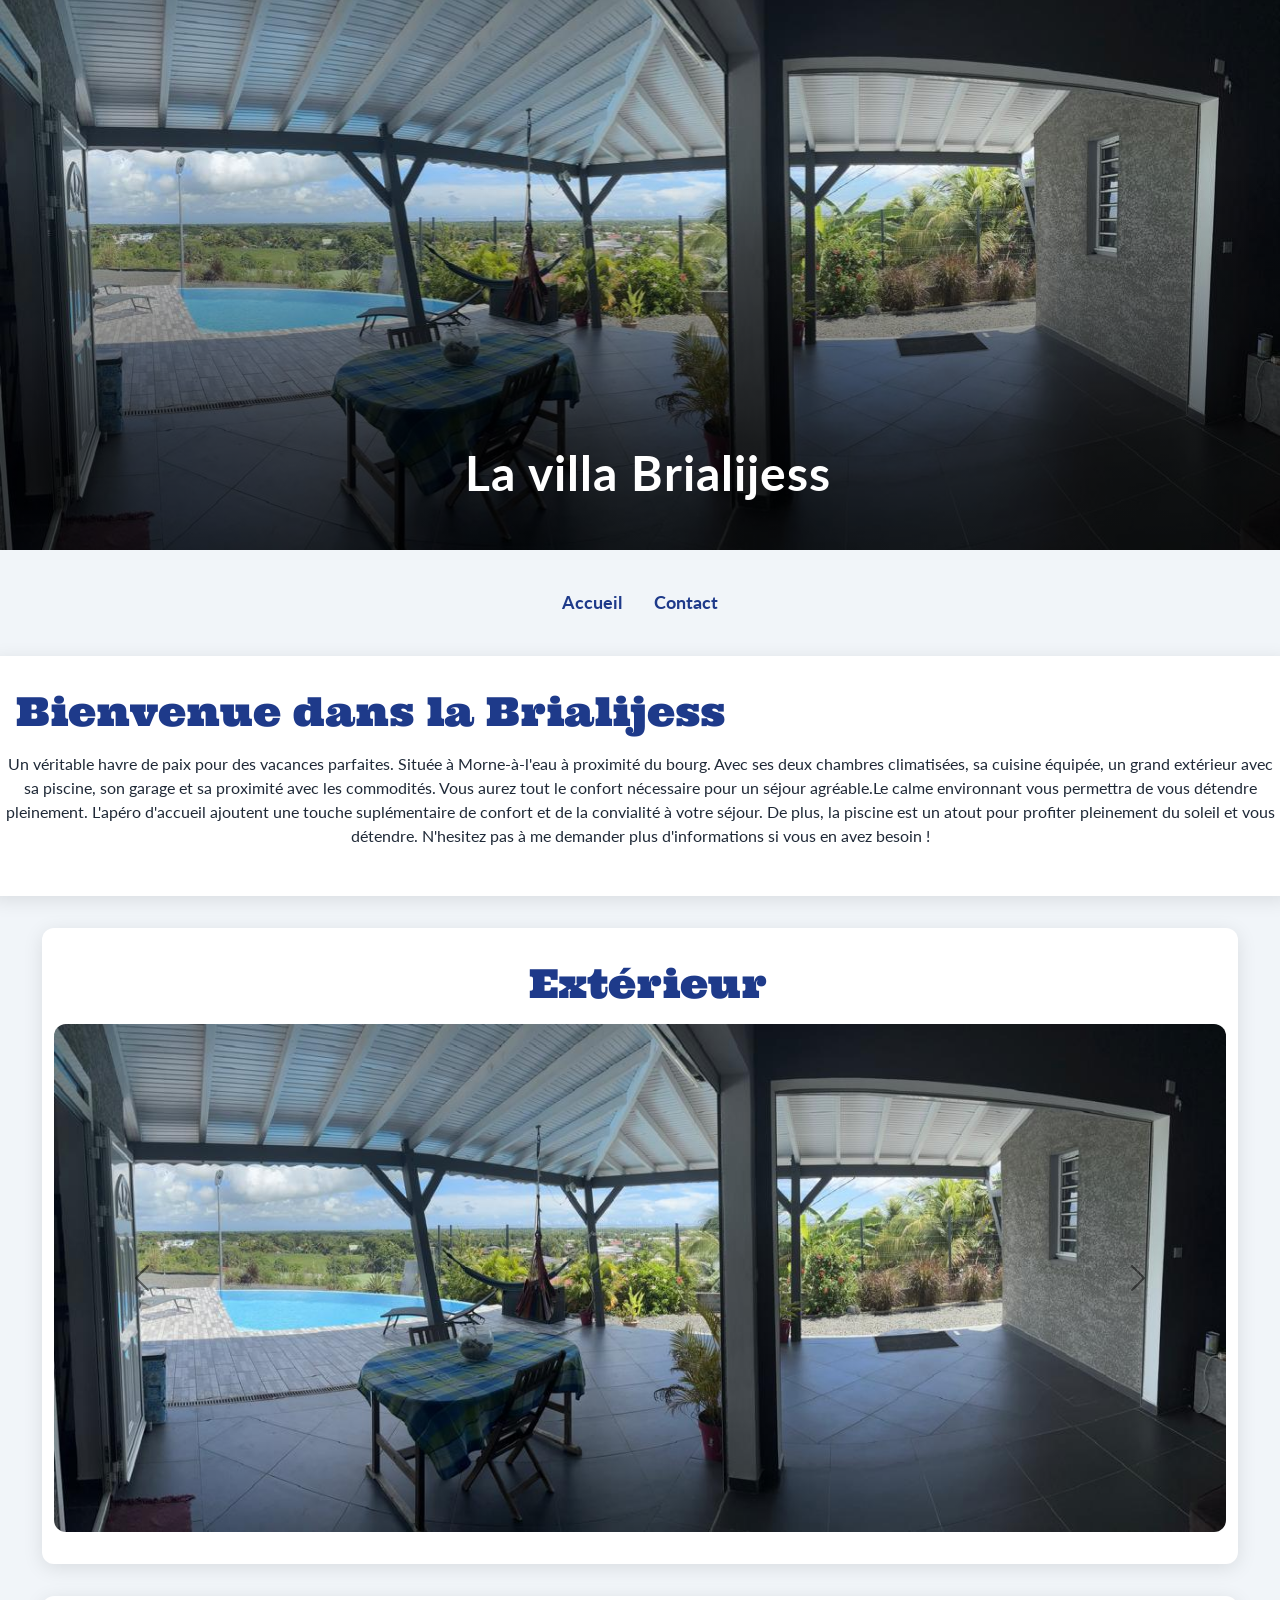
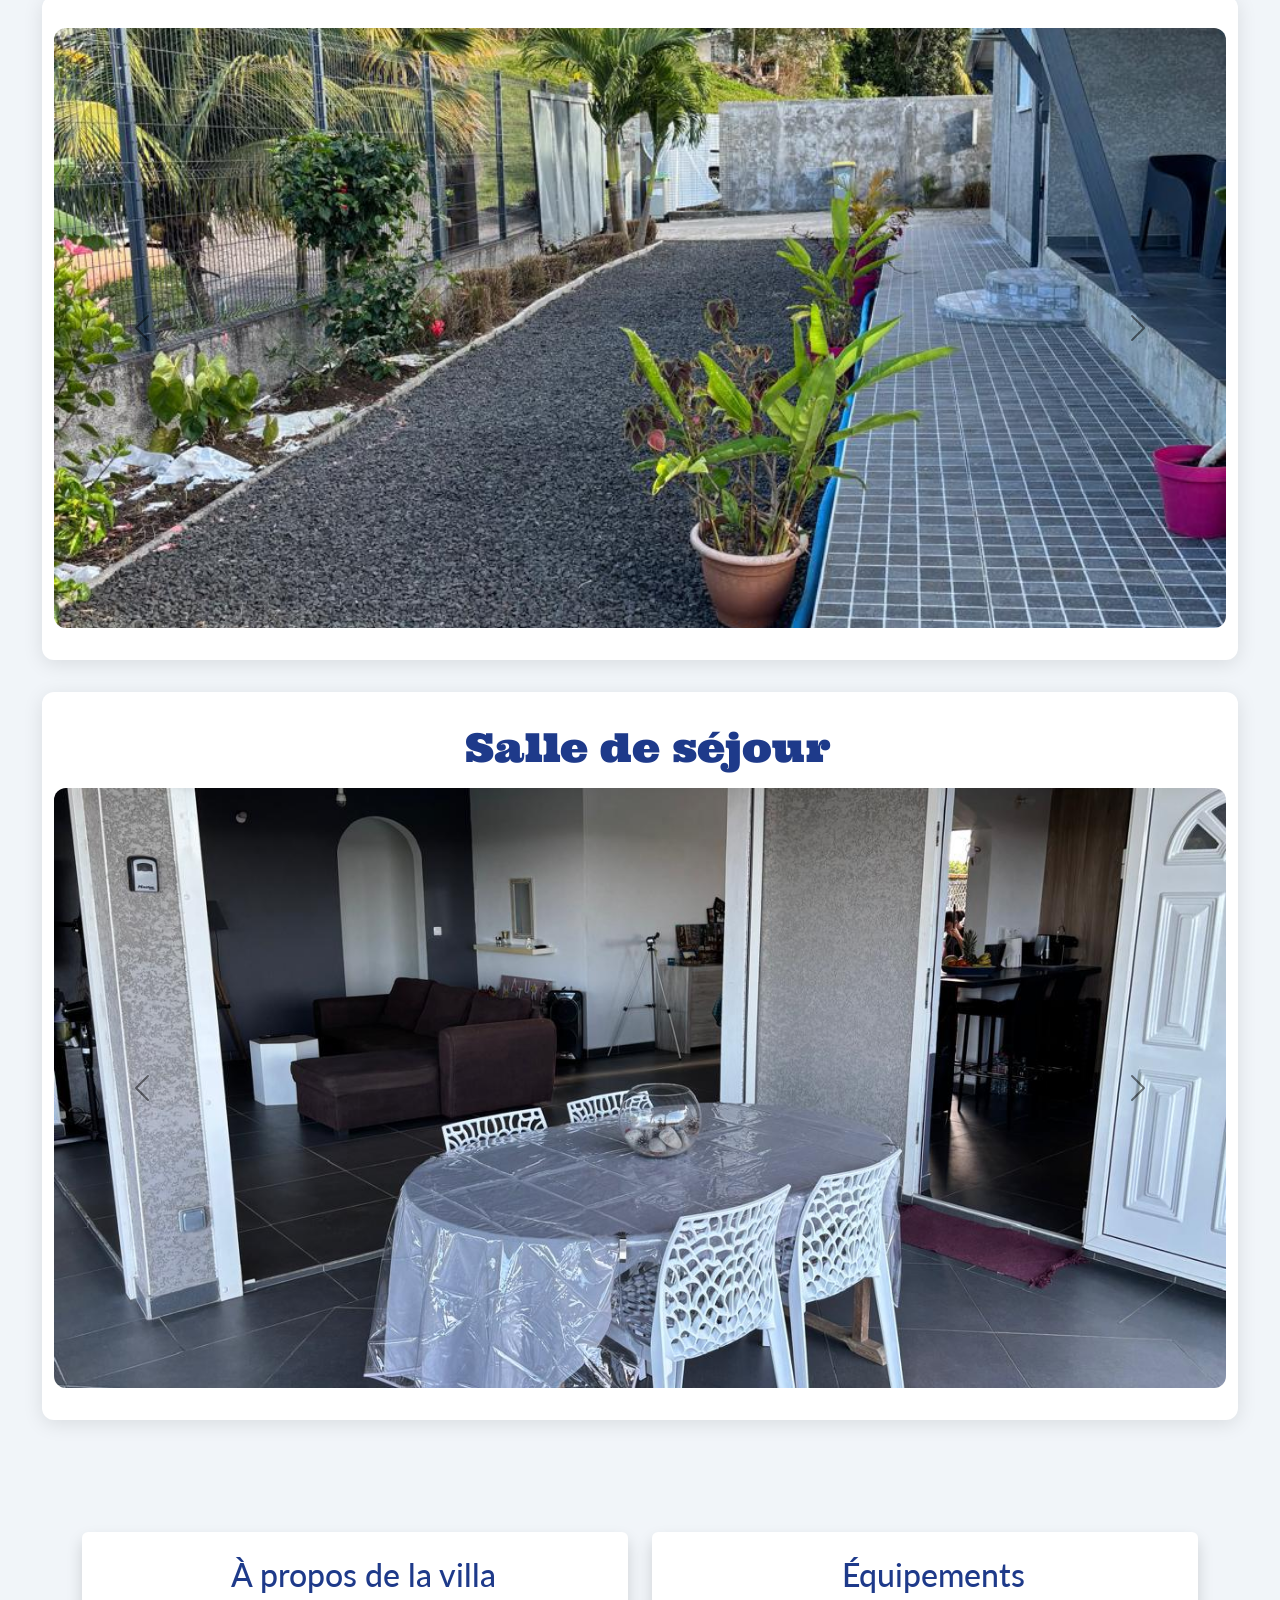
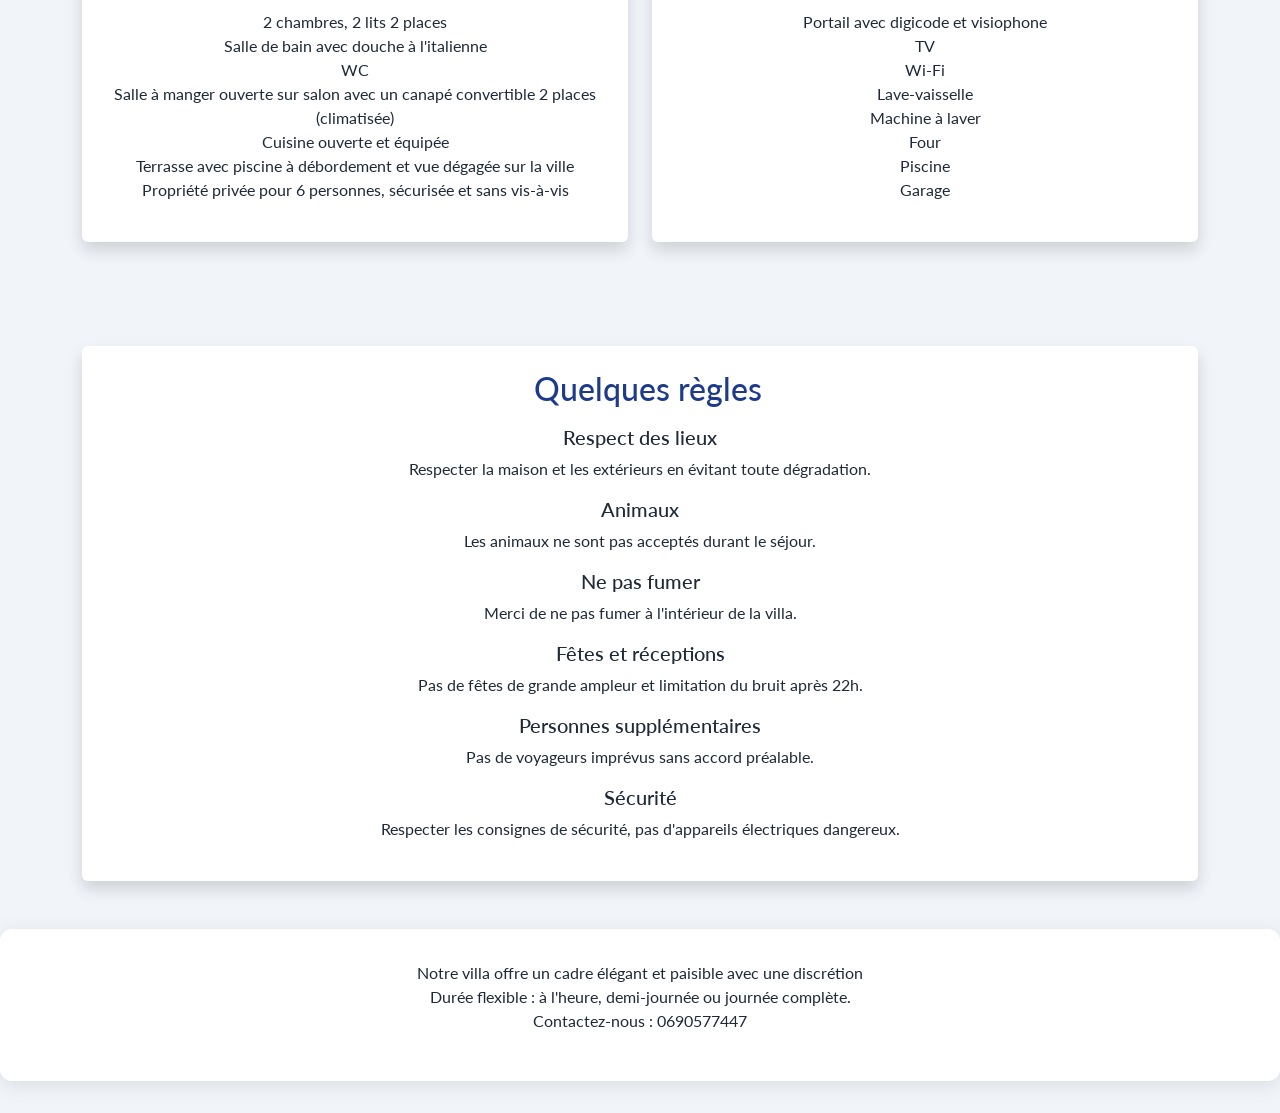
<file: index.html>
<!DOCTYPE html>
<html lang="fr">

	<head>
		<meta charset="utf-8">
		<meta name="viewport" content="width=device-width, initial-scale=1">
		<title>La villa Brialijess</title>
		<link rel="icon" href="./img/ext11.jpeg">
		<link href="https://cdn.jsdelivr.net/npm/bootstrap@5.3.3/dist/css/bootstrap.min.css" rel="stylesheet">
		<link href="https://fonts.googleapis.com/css2?family=Lato:wght@400;700&family=Lobster&family=Ultra&display=swap" rel="stylesheet">
		<link rel="stylesheet" href="https://unpkg.com/aos@2.3.1/dist/aos.css">
		<link rel="stylesheet" href="./css/style.css">
	</head>

	<body>
		
		
		<header class="header">
			<h1>La villa Brialijess</h1>
		</header>

		<section class="row justify-content-center" id="Présentation">
			<nav>
				<ul class="nav justify-content-center">
					<li class="nav-item">
						<a class="nav-link active" href="index.html">Accueil</a>
					</li>
					<li class="nav-item">
						<a class="nav-link active" href="contact.html">Contact</a>
					</li>
				</ul>
			</nav>

			<article>
				<h1>Bienvenue dans la Brialijess</h1>
				<p>Un véritable havre de paix pour des vacances parfaites.
					Située à Morne-à-l'eau à proximité du bourg.
					Avec ses deux chambres climatisées, sa cuisine équipée, un grand extérieur
					avec sa piscine, son garage et sa proximité avec les commodités. Vous aurez tout 
					le confort nécessaire pour un séjour agréable.Le calme environnant vous permettra de vous détendre pleinement.
					L'apéro d'accueil ajoutent une touche suplémentaire de confort et de la convialité à votre séjour.
					De plus, la piscine est un atout pour profiter pleinement du soleil et vous détendre.
					N'hesitez pas à me demander plus d'informations si vous en avez besoin !
				</p>
			</article>


			<!-- Carrousel Extérieur -->
			<article class="col-md-11 text-center">
				<h1>Extérieur</h1>
				<div data-aos="fade-up">
					<div id="carouselExt" class="carousel slide carousel-fade">
						<div class="carousel-inner">
							<div class="carousel-item active">
								<img src="./img/ext11.jpeg" class="d-block w-100" alt="Vue extérieure 1">
							</div>
							<div class="carousel-item">
								<img src="./img/ext4.jpeg" class="d-block w-100" alt="Vue extérieure 2">
							</div>
							<div class="carousel-item">
								<img src="./img/ext10.jpeg" class="d-block w-100" alt="Vue extérieure 3">
							</div>
						</div>
						<button class="carousel-control-prev" type="button" data-bs-target="#carouselExt" data-bs-slide="prev">
							<span class="carousel-control-prev-icon"></span>
							<span class="visually-hidden">Précédent</span>
						</button>
						<button class="carousel-control-next" type="button" data-bs-target="#carouselExt" data-bs-slide="next">
							<span class="carousel-control-next-icon"></span>
							<span class="visually-hidden">Suivant</span>
						</button>
					</div>
				</div>
			</article>

			<!-- Carrousel Extérieur -->
			<article class="col-md-11 text-center">
				<div data-aos="fade-up">
					<div id="carouselExt2" class="carousel slide carousel-fade">
						<div class="carousel-inner">
							<div class="carousel-item active">
								<img src="./img/ext6.jpeg" class="d-block w-100" alt="Vue extérieure 1">
							</div>
							<div class="carousel-item">
								<img src="./img/ext5.jpeg" class="d-block w-100" alt="Vue extérieure 2">
							</div>
							<div class="carousel-item">
								<img src="./img/ext3.jpeg" class="d-block w-100" alt="Vue extérieure 3">
							</div>
						</div>
						<button class="carousel-control-prev" type="button" data-bs-target="#carouselExt2" data-bs-slide="prev">
							<span class="carousel-control-prev-icon"></span>
							<span class="visually-hidden">Précédent</span>
						</button>
						<button class="carousel-control-next" type="button" data-bs-target="#carouselExt2" data-bs-slide="next">
							<span class="carousel-control-next-icon"></span>
							<span class="visually-hidden">Suivant</span>
						</button>
					</div>
				</div>
			</article>

			<!-- Carrousel Salle de Séjour -->
			<article class="col-md-11 text-center">
				<div data-aos="fade-up">
					<h1>Salle de séjour</h1>
					<div id="carouselSejour" class="carousel slide carousel-fade">
					<div class="carousel-inner">
						<div class="carousel-item active">
						<img src="./img/ext7.jpeg" class="d-block w-100" alt="Salle de séjour 1">
						</div>
						<div class="carousel-item">
						<img src="./img/int1.jpeg" class="d-block w-100" alt="Salle de séjour 2">
						</div>
						<div class="carousel-item">
						<img src="./img/int2.jpeg" class="d-block w-100" alt="Salle de séjour 3">
						</div>
					</div>
					<button class="carousel-control-prev" type="button" data-bs-target="#carouselSejour" data-bs-slide="prev">
						<span class="carousel-control-prev-icon"></span>
						<span class="visually-hidden">Précédent</span>
					</button>
					<button class="carousel-control-next" type="button" data-bs-target="#carouselSejour" data-bs-slide="next">
						<span class="carousel-control-next-icon"></span>
						<span class="visually-hidden">Suivant</span>
					</button>
					</div>
				</div>
			</article>
		</section>
		
		<!-- Section A propos + Equipement -->
		<section class="container my-5">
			<div class="row text-center">
				<div class="col-md-6 mb-4">
					<article class="p-4 bg-white shadow rounded">
						<h2>À propos de la villa</h2>
						<ul class="list-unstyled">
							<li>2 chambres, 2 lits 2 places</li>
							<li>Salle de bain avec douche à l'italienne</li>
							<li>WC</li>
							<li>Salle à manger ouverte sur salon avec un canapé convertible 2 places (climatisée)</li>
							<li>Cuisine ouverte et équipée</li>
							<li>Terrasse avec piscine à débordement et vue dégagée sur la ville</li>
							<li>Propriété privée pour 6 personnes, sécurisée et sans vis-à-vis</li>
						</ul>
					</article>
				</div>

				<div class="col-md-6 mb-4">
					<article class="p-4 bg-white shadow rounded">
						<h2>Équipements</h2>
						<ul class="list-unstyled">
							<li>Portail avec digicode et visiophone</li>
							<li>TV</li>
							<li>Wi-Fi</li>
							<li>Lave-vaisselle</li>
							<li>Machine à laver</li>
							<li>Four</li>
							<li>Piscine</li>
							<li>Garage</li>
						</ul>
					</article>
				</div>
			</div>
		</section>

		<!-- Section Règles -->
		<section class="container my-5">
			<article class="p-4 bg-white shadow rounded">
				<h2>Quelques règles</h2>
				<div class="mt-3">
					<h5>Respect des lieux</h5>
					<p>Respecter la maison et les extérieurs en évitant toute dégradation.</p>

					<h5>Animaux</h5>
					<p>Les animaux ne sont pas acceptés durant le séjour.</p>

					<h5>Ne pas fumer</h5>
					<p>Merci de ne pas fumer à l'intérieur de la villa.</p>

					<h5>Fêtes et réceptions</h5>
					<p>Pas de fêtes de grande ampleur et limitation du bruit après 22h.</p>

					<h5>Personnes supplémentaires</h5>
					<p>Pas de voyageurs imprévus sans accord préalable.</p>

					<h5>Sécurité</h5>
					<p>Respecter les consignes de sécurité, pas d'appareils électriques dangereux.</p>
				</div>
			</article>
		</section>

			
				

			<article>
				<p>Notre villa offre un cadre élégant et paisible avec une discrétion</br>
					Durée flexible : à l'heure, demi-journée ou journée complète.</br>
					Contactez-nous : 0690577447
				</p>
			</article>
			

		<!-- Scripts -->
		<script src="https://unpkg.com/aos@2.3.1/dist/aos.js"></script>
		<script>AOS.init({duration: 1000, once: true});</script>
		<script src="https://cdn.jsdelivr.net/npm/bootstrap@5.3.3/dist/js/bootstrap.bundle.min.js"></script>
	</body>
</html>
</file>
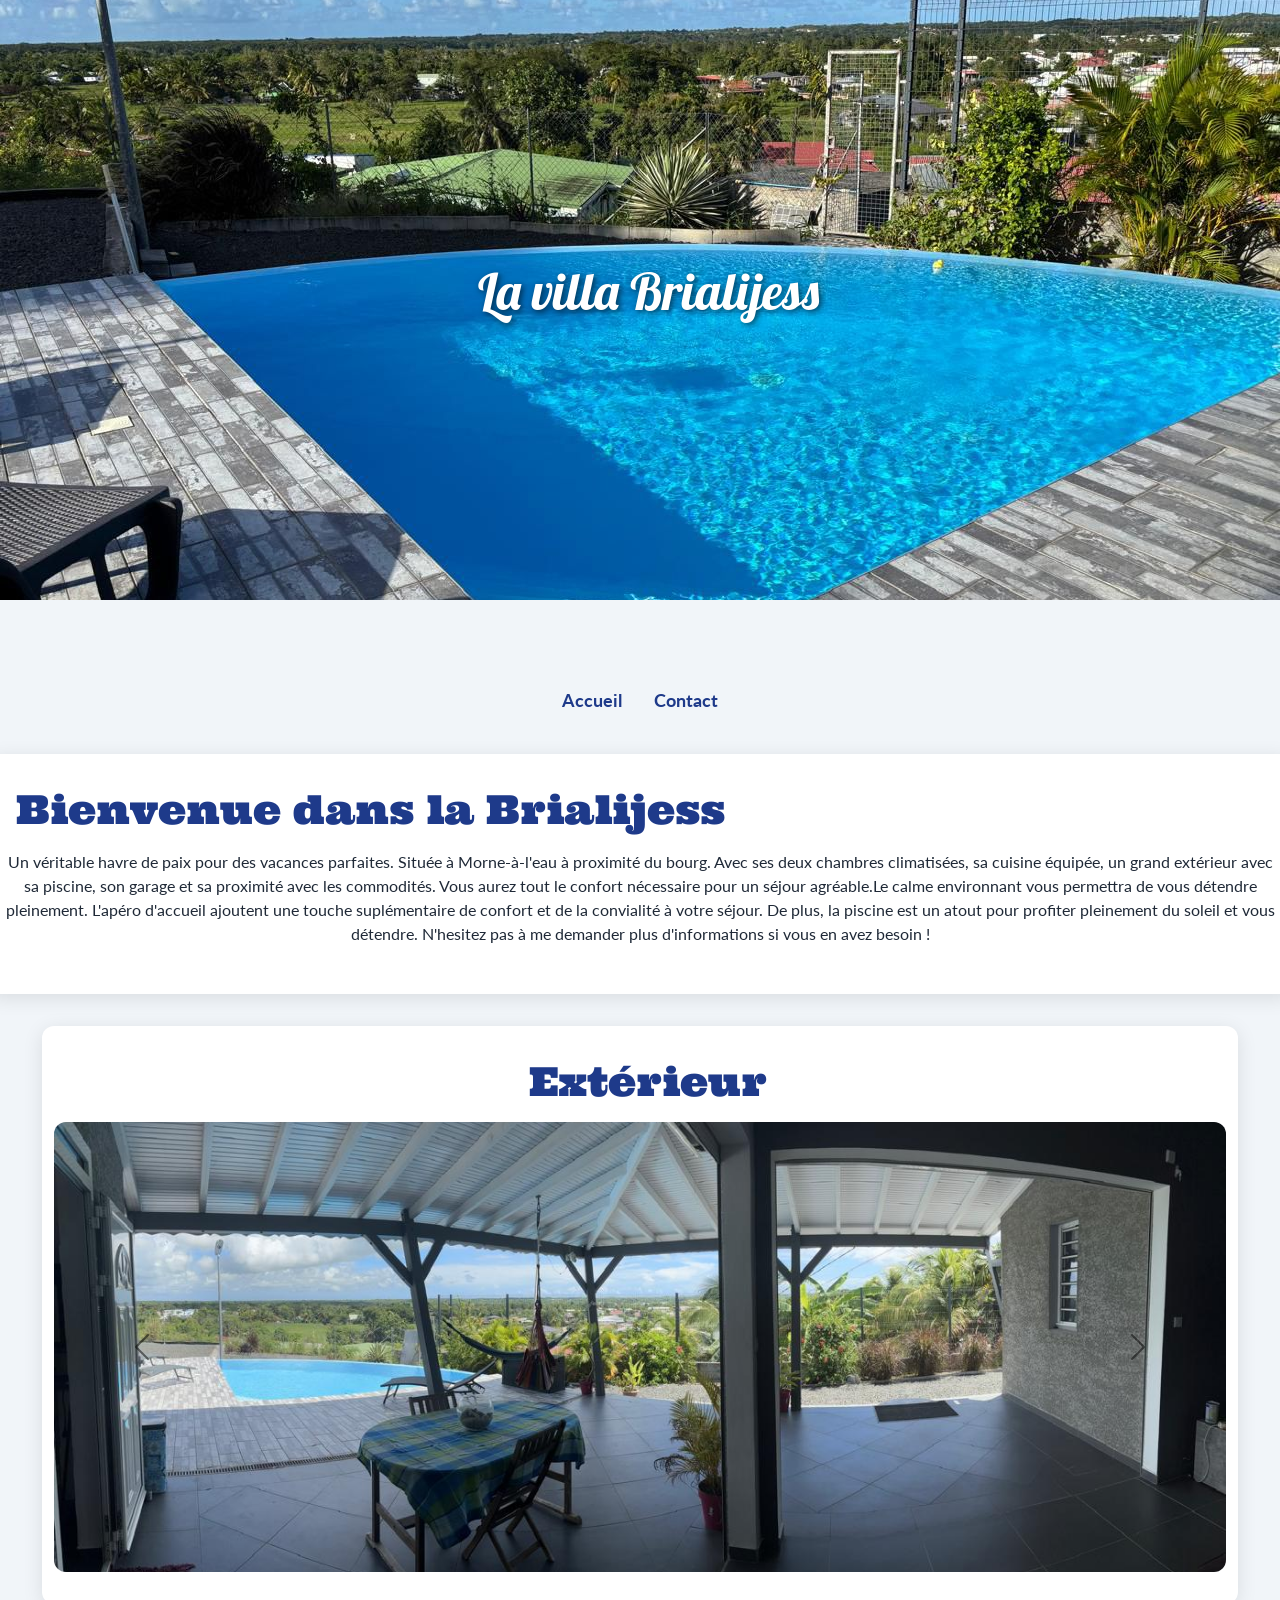
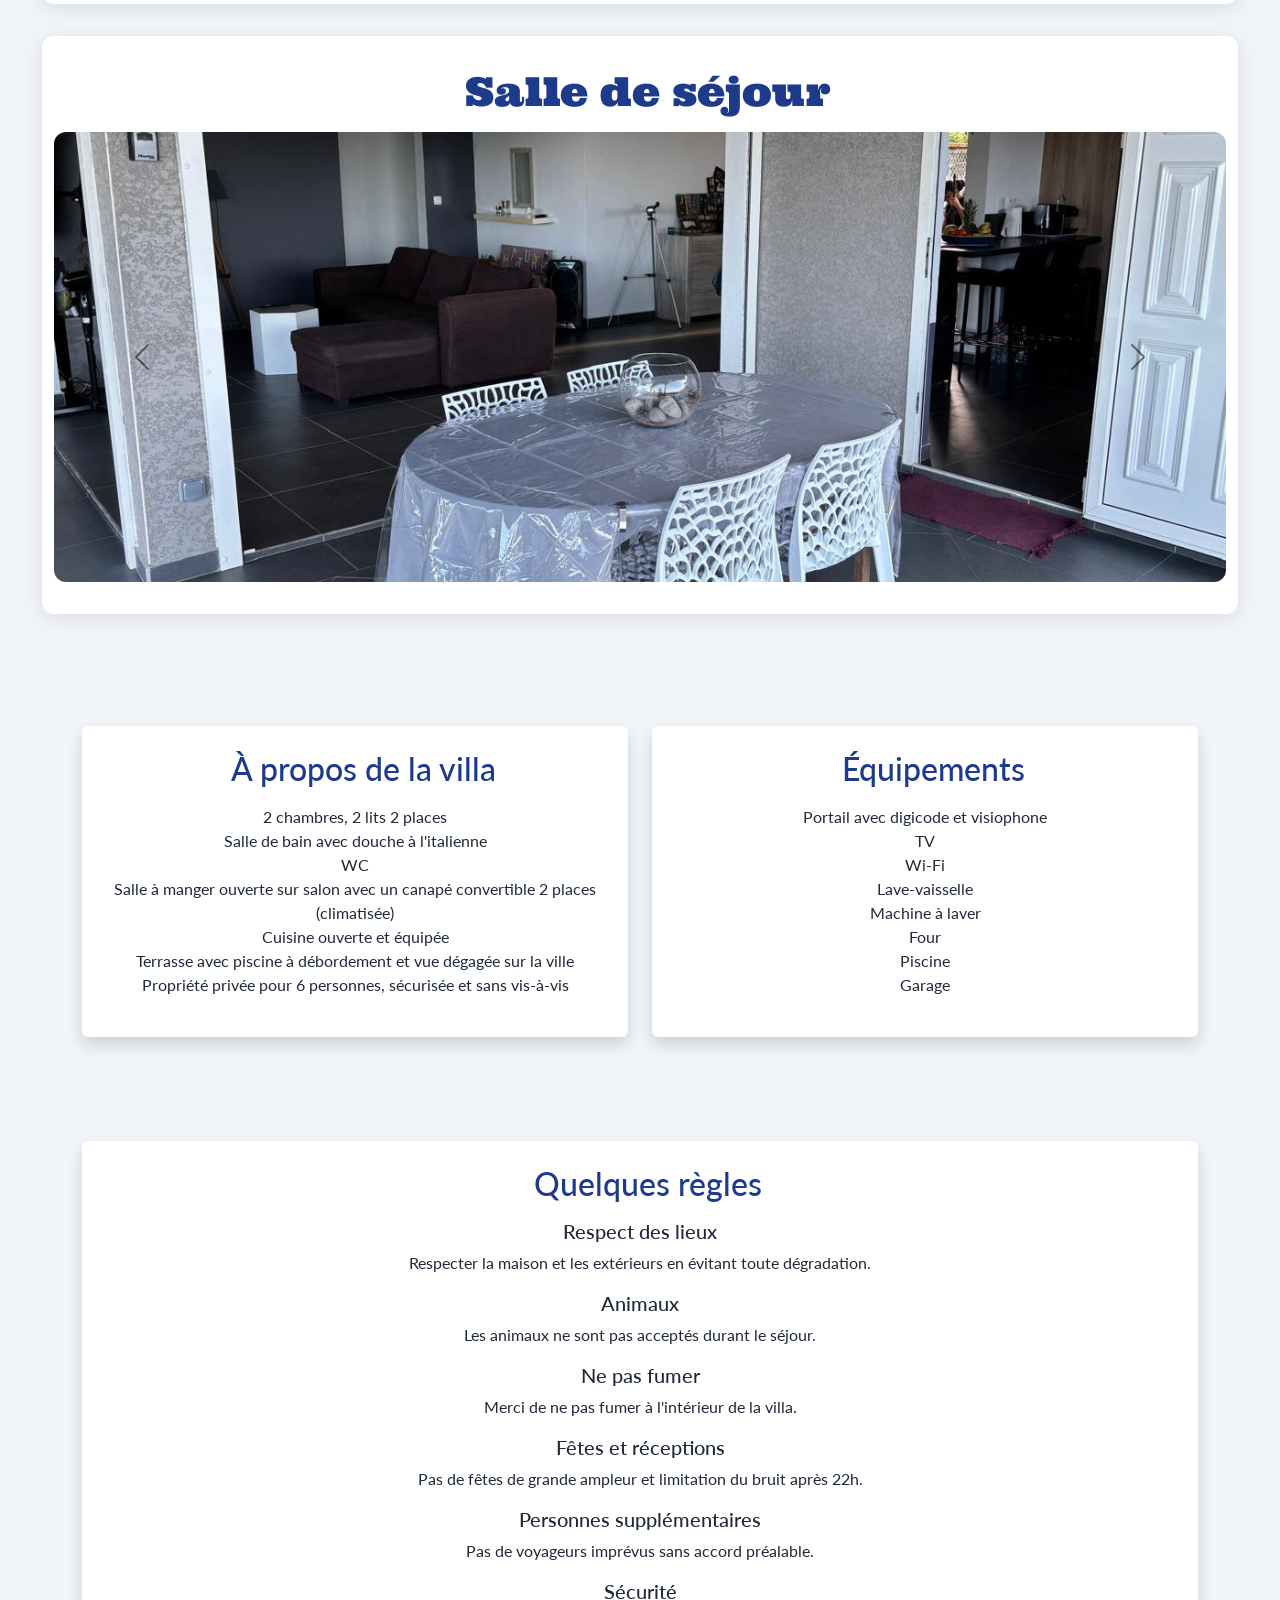
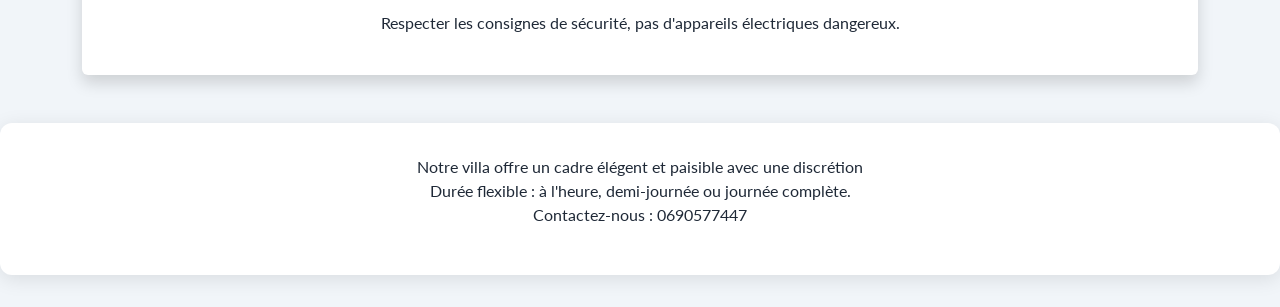
<file: Accueil.html>
<!-- NIBERT-SIBER Jauris -->
<!DOCTYPE html>
<html lang="fr">

	<head>
		<meta charset="utf-8">
		<meta name="viewport" content="width=device-width, initial-scale=1">
		<title>La villa Brialijess</title>
		<link rel="icon" href="./img/ext11.jpeg">
		<link href="https://cdn.jsdelivr.net/npm/bootstrap@5.3.3/dist/css/bootstrap.min.css" rel="stylesheet">
		<link href="https://fonts.googleapis.com/css2?family=Lato:wght@400;700&family=Lobster&family=Ultra&display=swap" rel="stylesheet">
		<link rel="stylesheet" href="https://unpkg.com/aos@2.3.1/dist/aos.css">
		<link rel="stylesheet" href="style.css">
	</head>

	<body>
		<header class="header">
			<h1>La villa Brialijess</h1>
		</header>

		<section class="row justify-content-center" id="Présentation">
			<nav>
				<ul class="nav justify-content-center">
					<li class="nav-item">
						<a class="nav-link active" href="Accueil.html">Accueil</a>
					</li>
					<li class="nav-item">
						<a class="nav-link active" href="contact.html">Contact</a>
					</li>
				</ul>
			</nav>

			<article>
				<h1>Bienvenue dans la Brialijess</h1>
				<p>Un véritable havre de paix pour des vacances parfaites.
					Située à Morne-à-l'eau à proximité du bourg.
					Avec ses deux chambres climatisées, sa cuisine équipée, un grand extérieur
					avec sa piscine, son garage et sa proximité avec les commodités. Vous aurez tout 
					le confort nécessaire pour un séjour agréable.Le calme environnant vous permettra de vous détendre pleinement.
					L'apéro d'accueil ajoutent une touche suplémentaire de confort et de la convialité à votre séjour.
					De plus, la piscine est un atout pour profiter pleinement du soleil et vous détendre.
					N'hesitez pas à me demander plus d'informations si vous en avez besoin !
				</p>
			</article>


			<!-- Carrousel Extérieur -->
			<article class="col-md-11 text-center">
				<h1>Extérieur</h1>
				<div data-aos="fade-up">
					<div id="carouselExt" class="carousel slide carousel-fade">
						<div class="carousel-inner">
							<div class="carousel-item active">
								<img src="./img/ext11.jpeg" class="d-block w-100" alt="Vue extérieure 1">
							</div>
							<div class="carousel-item">
								<img src="./img/ext4.jpeg" class="d-block w-100" alt="Vue extérieure 2">
							</div>
							<div class="carousel-item">
								<img src="./img/ext10.jpeg" class="d-block w-100" alt="Vue extérieure 3">
							</div>
						</div>
						<button class="carousel-control-prev" type="button" data-bs-target="#carouselExt" data-bs-slide="prev">
							<span class="carousel-control-prev-icon"></span>
							<span class="visually-hidden">Précédent</span>
						</button>
						<button class="carousel-control-next" type="button" data-bs-target="#carouselExt" data-bs-slide="next">
							<span class="carousel-control-next-icon"></span>
							<span class="visually-hidden">Suivant</span>
						</button>
					</div>
				</div>
			</article>

			<!-- Carrousel Salle de Séjour -->
			<article class="col-md-11 text-center">
				<div data-aos="fade-up">
					<h1>Salle de séjour</h1>
					<div id="carouselSejour" class="carousel slide carousel-fade">
					<div class="carousel-inner">
						<div class="carousel-item active">
						<img src="./img/ext7.jpeg" class="d-block w-100" alt="Salle de séjour 1">
						</div>
						<div class="carousel-item">
						<img src="./img/int1.jpeg" class="d-block w-100" alt="Salle de séjour 2">
						</div>
						<div class="carousel-item">
						<img src="./img/int2.jpeg" class="d-block w-100" alt="Salle de séjour 3">
						</div>
					</div>
					<button class="carousel-control-prev" type="button" data-bs-target="#carouselSejour" data-bs-slide="prev">
						<span class="carousel-control-prev-icon"></span>
						<span class="visually-hidden">Précédent</span>
					</button>
					<button class="carousel-control-next" type="button" data-bs-target="#carouselSejour" data-bs-slide="next">
						<span class="carousel-control-next-icon"></span>
						<span class="visually-hidden">Suivant</span>
					</button>
					</div>
				</div>
			</article>
		</section>
		
		<!-- Section A propos + Equipement -->
		<section class="container my-5">
			<div class="row text-center">
				<div class="col-md-6 mb-4">
					<article class="p-4 bg-white shadow rounded">
						<h2>À propos de la villa</h2>
						<ul class="list-unstyled">
							<li>2 chambres, 2 lits 2 places</li>
							<li>Salle de bain avec douche à l'italienne</li>
							<li>WC</li>
							<li>Salle à manger ouverte sur salon avec un canapé convertible 2 places (climatisée)</li>
							<li>Cuisine ouverte et équipée</li>
							<li>Terrasse avec piscine à débordement et vue dégagée sur la ville</li>
							<li>Propriété privée pour 6 personnes, sécurisée et sans vis-à-vis</li>
						</ul>
					</article>
				</div>

				<div class="col-md-6 mb-4">
					<article class="p-4 bg-white shadow rounded">
						<h2>Équipements</h2>
						<ul class="list-unstyled">
							<li>Portail avec digicode et visiophone</li>
							<li>TV</li>
							<li>Wi-Fi</li>
							<li>Lave-vaisselle</li>
							<li>Machine à laver</li>
							<li>Four</li>
							<li>Piscine</li>
							<li>Garage</li>
						</ul>
					</article>
				</div>
			</div>
		</section>

		<!-- Section Règles -->
		<section class="container my-5">
			<article class="p-4 bg-white shadow rounded">
				<h2>Quelques règles</h2>
				<div class="mt-3">
					<h5>Respect des lieux</h5>
					<p>Respecter la maison et les extérieurs en évitant toute dégradation.</p>

					<h5>Animaux</h5>
					<p>Les animaux ne sont pas acceptés durant le séjour.</p>

					<h5>Ne pas fumer</h5>
					<p>Merci de ne pas fumer à l'intérieur de la villa.</p>

					<h5>Fêtes et réceptions</h5>
					<p>Pas de fêtes de grande ampleur et limitation du bruit après 22h.</p>

					<h5>Personnes supplémentaires</h5>
					<p>Pas de voyageurs imprévus sans accord préalable.</p>

					<h5>Sécurité</h5>
					<p>Respecter les consignes de sécurité, pas d'appareils électriques dangereux.</p>
				</div>
			</article>
		</section>

			
				

			<article>
				<p>Notre villa offre un cadre élégent et paisible avec une discrétion</br>
					Durée flexible : à l'heure, demi-journée ou journée complète.</br>
					Contactez-nous : 0690577447
				</p>
			</article>
			

		<!-- Scripts -->
		<script src="https://unpkg.com/aos@2.3.1/dist/aos.js"></script>
		<script>AOS.init({duration: 1000, once: true});</script>
		<script src="https://cdn.jsdelivr.net/npm/bootstrap@5.3.3/dist/js/bootstrap.bundle.min.js"></script>
	</body>
</html>
</file>
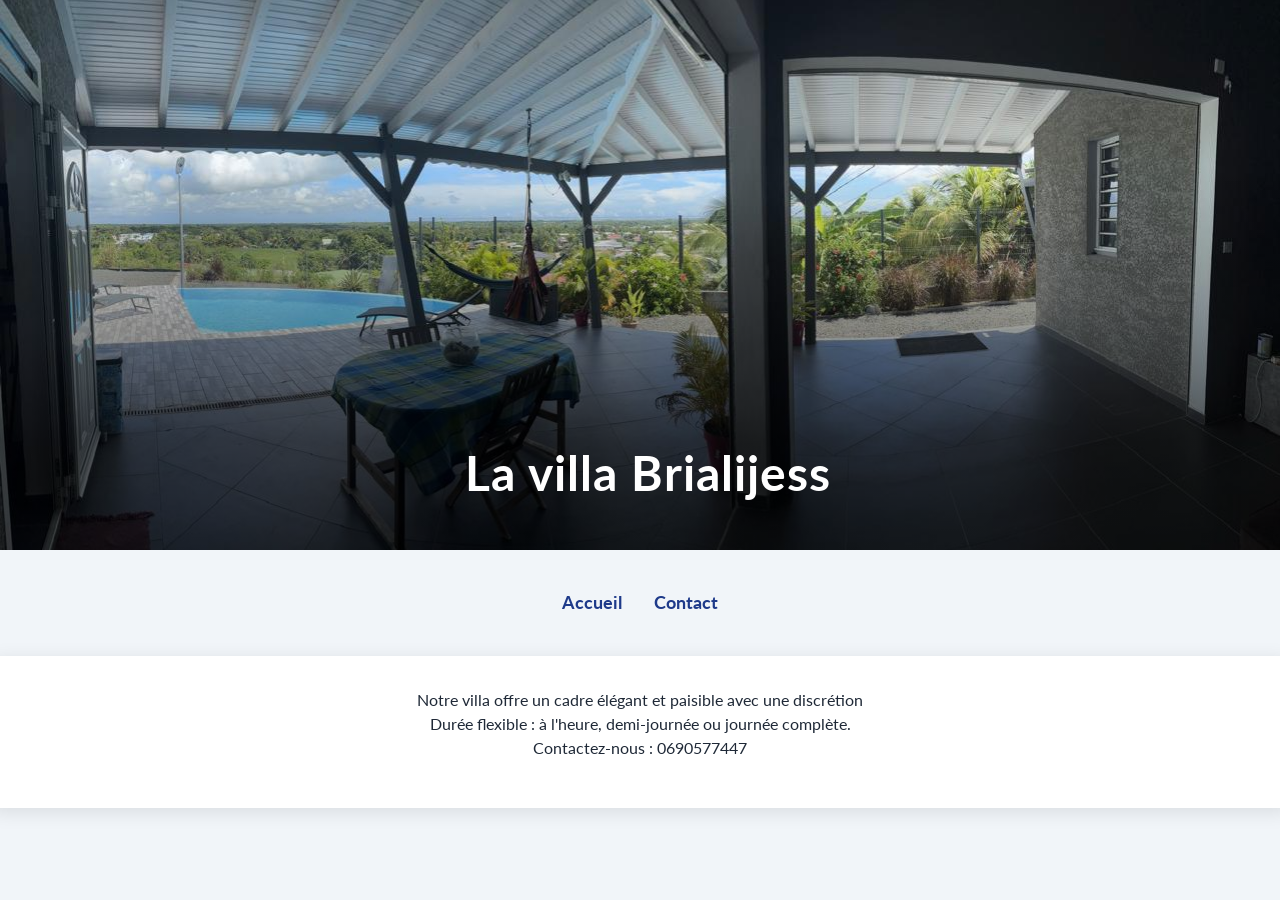
<file: contact.html>
<!DOCTYPE html>
<html lang="fr">

	<head>
		<meta charset="utf-8">
		<meta name="viewport" content="width=device-width, initial-scale=1">
		<title>La villa Brialijess</title>
		<link rel="icon" href="./img/ext11.jpeg">
		<link href="https://cdn.jsdelivr.net/npm/bootstrap@5.3.3/dist/css/bootstrap.min.css" rel="stylesheet">
		<link href="https://fonts.googleapis.com/css2?family=Lato:wght@400;700&family=Lobster&family=Ultra&display=swap" rel="stylesheet">
		<link rel="stylesheet" href="https://unpkg.com/aos@2.3.1/dist/aos.css">
		<link rel="stylesheet" href="./css/style.css">
	</head>

	<body>
		<header class="header">
			<h1>La villa Brialijess</h1>
		</header>

		<section class="row justify-content-center" id="Présentation">
			<nav>
				<ul class="nav justify-content-center">
					<li class="nav-item">
						<a class="nav-link active" href="index.html">Accueil</a>
					</li>
					<li class="nav-item">
						<a class="nav-link active" href="contact.html">Contact</a>
					</li>
				</ul>
			</nav>


			<article>
				<p>Notre villa offre un cadre élégant et paisible avec une discrétion</br>
					Durée flexible : à l'heure, demi-journée ou journée complète.</br>
					Contactez-nous : 0690577447
				</p>
			</article>
			

		<!-- Scripts -->
		<script src="https://unpkg.com/aos@2.3.1/dist/aos.js"></script>
		<script>AOS.init({duration: 1000, once: true});</script>
		<script src="https://cdn.jsdelivr.net/npm/bootstrap@5.3.3/dist/js/bootstrap.bundle.min.js"></script>
	</body>
</html>
</file>
<file: css/style.css>
/* NIBERT-SIBER Jauris */

/* Défilement fluide */
html {
  scroll-behavior: smooth;
}

/* Arrière-plan général */
body {
  background-color: #f1f5f9; /* gris très clair */
  font-family: 'Lato', sans-serif;
  color: #1f2937;
  margin: 0;
  padding: 0;
}


/* Header */
header {
  position: relative;
  background-image: url("../img/ext11.jpeg");
  background-size: cover;
  background-position: center;
  height: 550px;
  display: flex;
  align-items: flex-end; /* texte en bas */
  justify-content: center;
  padding: 2rem;
  color: #ffffff;
  text-align: center;
}

/* Dégradé sombre discret en bas du header*/
header::before {
  content: "";
  position: absolute;
  inset: 0;
  background: linear-gradient(to top, rgba(0,0,0,0.6) 20%, rgba(0,0,0,0) 70%);
  z-index: 0;
}

/* Texte principal */
.header h1 {
  position: relative;
  font-size: 3rem;
  font-family: 'Lato', sans-serif;
  font-weight: 700;
  color: #ffffff;
  letter-spacing: 1px;
  z-index: 1;
}

/* Sous-titre optionnel */
.header h2 {
  position: relative;
  font-size: 1.2rem;
  font-weight: 400;
  margin-top: 0.5rem;
  color: #e5e7eb;
  z-index: 1;
}

/* Responsive */
@media (max-width: 768px) {
  header {
    height: 400px;
    padding: 1rem;
  }
  .header h1 {
    font-size: 2rem;
  }
  .header h2 {
    font-size: 1rem;
  }
}



/* Navigation */
.nav {
  margin-top: 2em;
  margin-bottom: 2rem;
}

.nav-link {
  color: #1e3a8a;
  font-weight: bold;
  font-size: 1.1rem;
  transition: color 0.3s ease;
}

.nav-link:hover {
  color: #3b82f6;
  text-decoration: underline;
}

.navbar-brand img {
  height: 50px;       /* taille standard du logo */
  width: auto;        /* garde les proportions */
  object-fit: contain; /* évite la déformation */
}


/* Titres des sections */
h1 {
  font-family: 'Ultra', serif;
  color: #1e3a8a;
  margin-bottom: 1rem;
  margin-left: 1rem;
}

h2 {
    text-align: center;
    margin-bottom: 1rem;
    color: #1e3a8a;
    margin-bottom: 1rem;
    margin-left: 1rem;
}
h5{
    text-align: center;
}
/* Articles */
article {
  background: white;
  border-radius: 12px;
  box-shadow: 0 4px 20px rgba(0, 0, 0, 0.1);
  padding: 2rem;
  margin: 2rem auto;
  transition: transform 0.3s ease;
}
article p {
    text-align: center;
    margin: 0 auto 1rem;
    
}

article:hover {
  transform: translateY(-5px);
}

/* Carrousel */
.carousel-inner img {
  border-radius: 12px;
  max-height: 600px;
  object-fit: cover;
}

.carousel-control-prev-icon,
.carousel-control-next-icon {
  filter: invert(1);
}

/* Animation des sections au scroll */
[data-aos] {
  transition: all 0.6s ease;
}

/* Petits ajustements responsive */
@media (max-width: 768px) {
  .header h1 {
    font-size: 2rem;
  }
  article {
    margin: 1rem;
    padding: 1rem;
  }
}
</file>
<file: style.css>
/* NIBERT-SIBER Jauris */

/* Défilement fluide */
html {
  scroll-behavior: smooth;
}

/* Arrière-plan général */
body {
  background-color: #f1f5f9; /* gris très clair */
  font-family: 'Lato', sans-serif;
  color: #1f2937;
  margin: 0;
  padding: 0;
}

/* Header avec effet sombre sur l'image */
header {
  position: relative;
  background-image: url("../img/vue2.jpeg");
  background-size: cover;
  background-position: center;
  height: 600px;
  display: flex;
  align-items: center;
  justify-content: center;
  color: white;
  text-align: center;
  font-weight: bold;
  margin-bottom: 5em;
}

.header h1 {
  position: relative;
  font-size: 3.2rem;
  font-family: 'Lobster', cursive;
  text-shadow: 2px 2px 6px rgba(0, 0, 0, 0.6);
  z-index: 1;
  color: white;
}

/* Navigation */
.nav {
  margin-bottom: 2rem;
}

.nav-link {
  color: #1e3a8a;
  font-weight: bold;
  font-size: 1.1rem;
  transition: color 0.3s ease;
}

.nav-link:hover {
  color: #3b82f6;
  text-decoration: underline;
}

/* Titres des sections */
h1 {
  font-family: 'Ultra', serif;
  color: #1e3a8a;
  margin-bottom: 1rem;
  margin-left: 1rem;
}

h2 {
    text-align: center;
    margin-bottom: 1rem;
    color: #1e3a8a;
    margin-bottom: 1rem;
    margin-left: 1rem;
}
h5{
    text-align: center;
}
/* Articles */
article {
  background: white;
  border-radius: 12px;
  box-shadow: 0 4px 20px rgba(0, 0, 0, 0.1);
  padding: 2rem;
  margin: 2rem auto;
  transition: transform 0.3s ease;
}
article p {
    text-align: center;
    margin: 0 auto 1rem;
    
}

article:hover {
  transform: translateY(-5px);
}

/* Carrousel */
.carousel-inner img {
  border-radius: 12px;
  max-height: 450px;
  object-fit: cover;
}

.carousel-control-prev-icon,
.carousel-control-next-icon {
  filter: invert(1);
}

/* Animation des sections au scroll */
[data-aos] {
  transition: all 0.6s ease;
}

/* Petits ajustements responsive */
@media (max-width: 768px) {
  .header h1 {
    font-size: 2rem;
  }
  article {
    margin: 1rem;
    padding: 1rem;
  }
}
</file>
